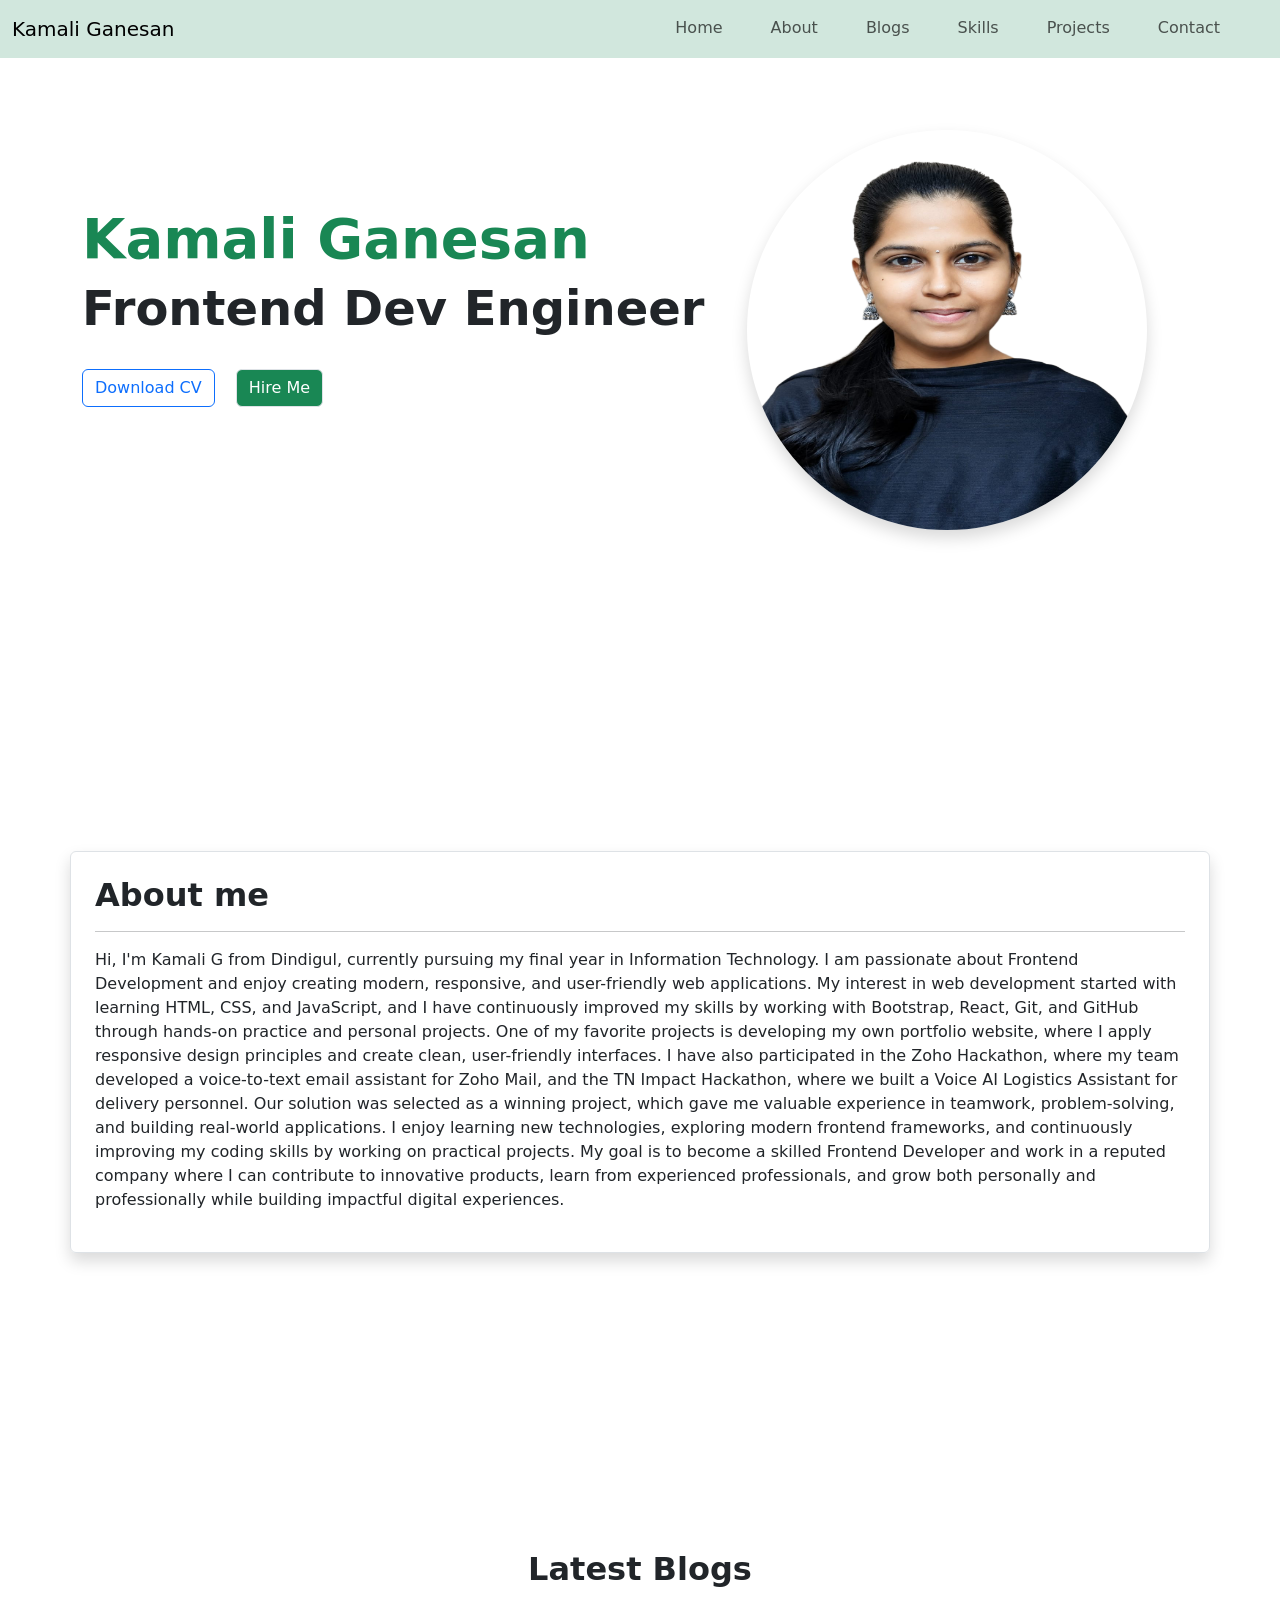
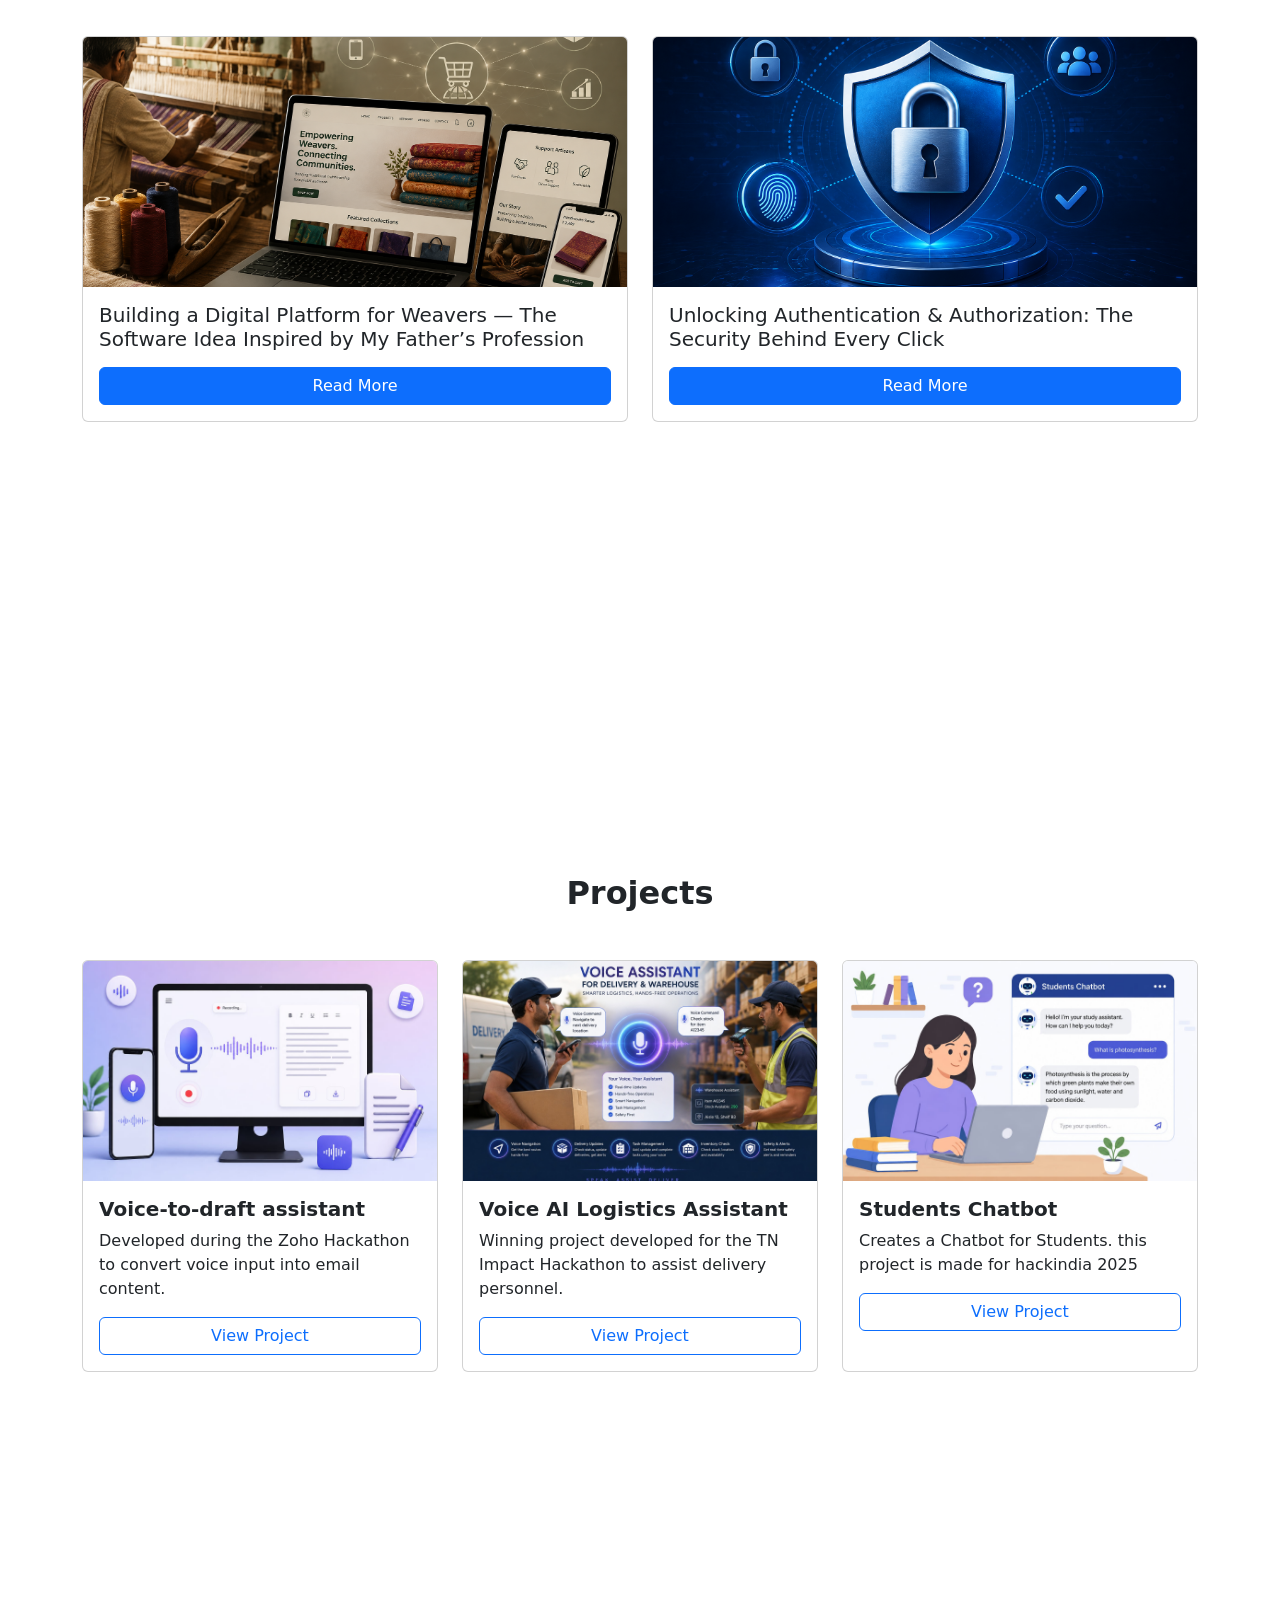
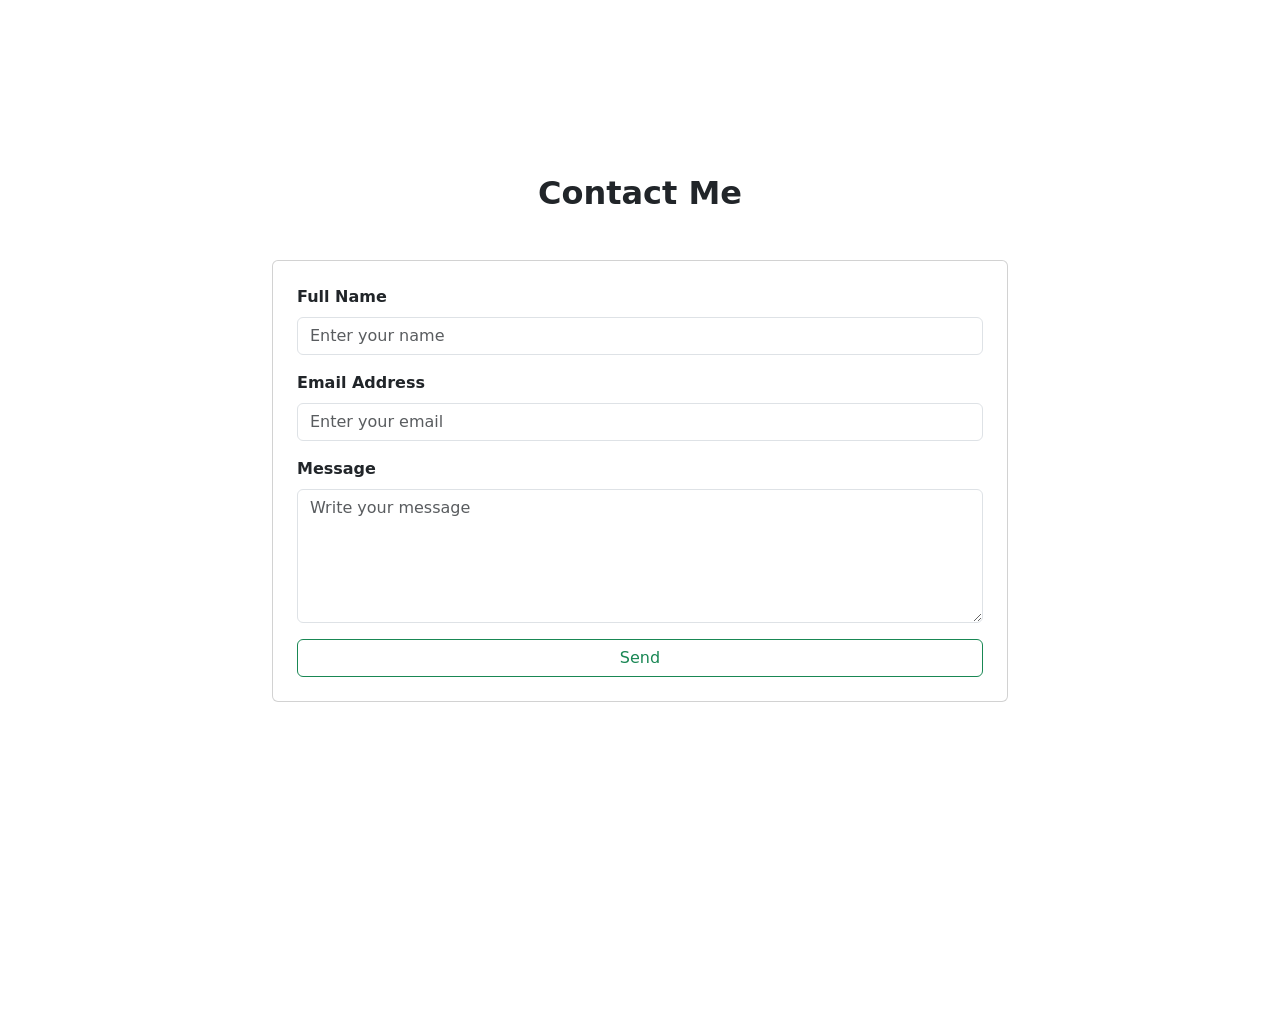
<file: index.html>
<!DOCTYPE html>
<html lang="en">

<head>
    <link href="https://cdn.jsdelivr.net/npm/bootstrap@5.3.8/dist/css/bootstrap.min.css" rel="stylesheet"
        integrity="sha384-sRIl4kxILFvY47J16cr9ZwB07vP4J8+LH7qKQnuqkuIAvNWLzeN8tE5YBujZqJLB" crossorigin="anonymous">

    <meta charset="UTF-8">
    <meta name="viewport" content="width=device-width, initial-scale=1.0">
    <title>Document</title>
    <link rel="stylesheet" href="style.css">
</head>

<body>
    <script src="https://cdn.jsdelivr.net/npm/bootstrap@5.3.8/dist/js/bootstrap.bundle.min.js"
        integrity="sha384-FKyoEForCGlyvwx9Hj09JcYn3nv7wiPVlz7YYwJrWVcXK/BmnVDxM+D2scQbITxI"
        crossorigin="anonymous"></script>
    <nav class="navbar bg-success-subtle">
        <div class="container-fluid">
            <a class="navbar-brand">Kamali Ganesan</a>
            <ul class="navbar-nav flex-row gap-5 me-5 nav-underline">
                <li class="nav-items"><a href="#Home" class="nav-link">Home</a></li>
                <li class="nav-items"><a href="#About" class="nav-link">About</a></li>
                <li class="nav-items"><a href="#Blog" class="nav-link">Blogs</a></li>
                <li class="nav-items"><a href="#Skills" class="nav-link">Skills</a></li>
                <li class="nav-items"><a href="#Projects" class="nav-link">Projects</a></li>
                <li class="nav-items"><a href="#Contact" class="nav-link">Contact</a></li>

            </ul>
        </div>
    </nav>


    <section id="Home">
        <div class="container">
        <div class="row align-items-center">
            <div class="col-lg-7 py-2">
                <h4 class="display-4 fw-bold text-success">Kamali Ganesan</h4>
                <h3 class="display-5 fw-bold ">Frontend Dev Engineer</h3><br>
                <a class="btn btn-outline-primary" href="Kamali_G_Resume.pdf" download>Download CV</a>
                <a class="btn btn-success border rounded text-white ms-3">Hire Me</a>
            </div>
            <div class=" col-lg-5 mt-5 py-4">
                <img src="image.png" alt="profile" class="profileimg rounded-circle shadow">
            </div>
        </div>
        </div>
    </section>
    

    

    <section id="About" class="py-5 mt-5 min-vh-100 d-flex align-items-center">
        <div class="container border rounded shadow ms-6 me-6 p-4">
            <h2 class="text-dark fw-bold ">About me</h2>
            <hr>
            <p>Hi, I'm Kamali G from Dindigul, currently pursuing my final year in Information Technology. I am
                passionate about Frontend Development and enjoy creating modern, responsive, and user-friendly web
                applications. My interest in web development started with learning HTML, CSS, and JavaScript, and I have
                continuously improved my skills by working with Bootstrap, React, Git, and GitHub through hands-on
                practice and personal projects. One of my favorite projects is developing my own portfolio website,
                where I apply responsive design principles and create clean, user-friendly interfaces. I have also
                participated in the Zoho Hackathon, where my team developed a voice-to-text email assistant for Zoho
                Mail, and the TN Impact Hackathon, where we built a Voice AI Logistics Assistant for delivery personnel.
                Our solution was selected as a winning project, which gave me valuable experience in teamwork,
                problem-solving, and building real-world applications. I enjoy learning new technologies, exploring
                modern frontend frameworks, and continuously improving my coding skills by working on practical
                projects. My goal is to become a skilled Frontend Developer and work in a reputed company where I can
                contribute to innovative products, learn from experienced professionals, and grow both personally and
                professionally while building impactful digital experiences.</p>

        </div>

    </section>

    <section id="Blog" class="container pb-5 min-vh-100 py-5 pt-5 ">
        <h2 class="text-center fw-bold mb-5">Latest Blogs</h2>
        <div class="row">

        <!-- Blog 1 -->
        <div class="col-lg-6 mb-4">
            <div class="card h-100">
                <img src="4.png" class="card-img-top" alt="Blog 1" style="height:250px; object-fit:cover">
                    <div class="card-body">
                    <h5 class="card-title">
                       <p>Building a Digital Platform for Weavers — The Software Idea Inspired by My Father’s Profession</p>
                    </h5>
                    <p class="card-text"></p>
                    <a href="#" class="btn btn-primary w-100">
                        Read More
                    </a>
                    </div>
            </div>
        </div>

        <div class="col-lg-6 mb-4">
            <div class="card h-100">
                <img src="3.png" class="card-img-top" alt="Blog 2" style="height:250px; object-fit:cover;">
                <div class="card-body">
                <h5 class="card-title">
Unlocking Authentication & Authorization: The Security Behind Every Click                    </p>
                    </h5>
                    <p class="card-text">
                    <a href="#" class="btn btn-primary w-100">
                        Read More
                    </a>

                </div>
            </div>
        </div>
    </div>

</section> <br>




<section id="Projects" class="py-5 min-vh-100">
    <div class="container">

        <h2 class="text-center fw-bold mb-5">Projects</h2>

        <div class="row">

            
            <div class="col-lg-4 mb-4">
                <div class="card h-100">

                    <img src="pro2.jpeg"
                         class="card-img-top"
                         alt="Project 1"
                         style="height:220px; object-fit:cover;">

                    <div class="card-body">

                        <h5 class="card-title fw-bold">
                            Voice-to-draft assistant
                        </h5>

                        <p class="card-text">
                            Developed during the Zoho Hackathon to convert voice input into email content.
                        </p>

                        <a href="#" class="btn btn-outline-primary w-100">
                            View Project
                        </a>

                    </div>

                </div>
            </div>

            
            <div class="col-lg-4 mb-4">
                <div class="card h-100">

                    <img src="pro1.jpeg"
                         class="card-img-top"
                         alt="Project 2"
                         style="height:220px; object-fit:cover;">

                    <div class="card-body">

                        <h5 class="card-title fw-bold">
                            Voice AI Logistics Assistant
                        </h5>

                        <p class="card-text">
                            Winning project developed for the TN Impact Hackathon to assist delivery personnel.
                        </p>

                        <a href="#" class="btn btn-outline-primary w-100">
                            View Project
                        </a>

                    </div>

                </div>
            </div>

            
            <div class="col-lg-4 mb-4">
                <div class="card h-100">

                    <img src="pic3.jpeg"
                         class="card-img-top"
                         alt="Project 3"
                         style="height:220px; object-fit:cover;">

                    <div class="card-body">

                        <h5 class="card-title fw-bold">
                            Students Chatbot
                        </h5>

                        <p class="card-text">
                            Creates a Chatbot for Students. this project is made for hackindia 2025
                        </p>

                        <a href="#" class="btn btn-outline-primary w-100">
                            View Project
                        </a>

                    </div>

                </div>
            </div>

        </div>

    </div>
</section>


<section id="Contact" class="py-5 min-vh-100">
    <div class="container">

        <h2 class="text-center fw-bold mb-5">Contact Me</h2>

        <div class="row justify-content-center">

            <div class="col-lg-8">

                <div class="card p-4">

                    <div class="mb-3">
                        <label class="form-label fw-bold">Full Name</label>
                        <input type="text" class="form-control" placeholder="Enter your name">
                    </div>

                    <div class="mb-3">
                        <label class="form-label fw-bold">Email Address</label>
                        <input type="email" class="form-control" placeholder="Enter your email">
                    </div>

                    <div class="mb-3">
                        <label class="form-label fw-bold">Message</label>
                        <textarea class="form-control" rows="5" placeholder="Write your message"></textarea>
                    </div>

                    <button class="btn btn-outline-success w-100">
                        Send
                    </button>

                </div>

            </div>

        </div>

    </div>
</section>



</body>

</html>
</file>
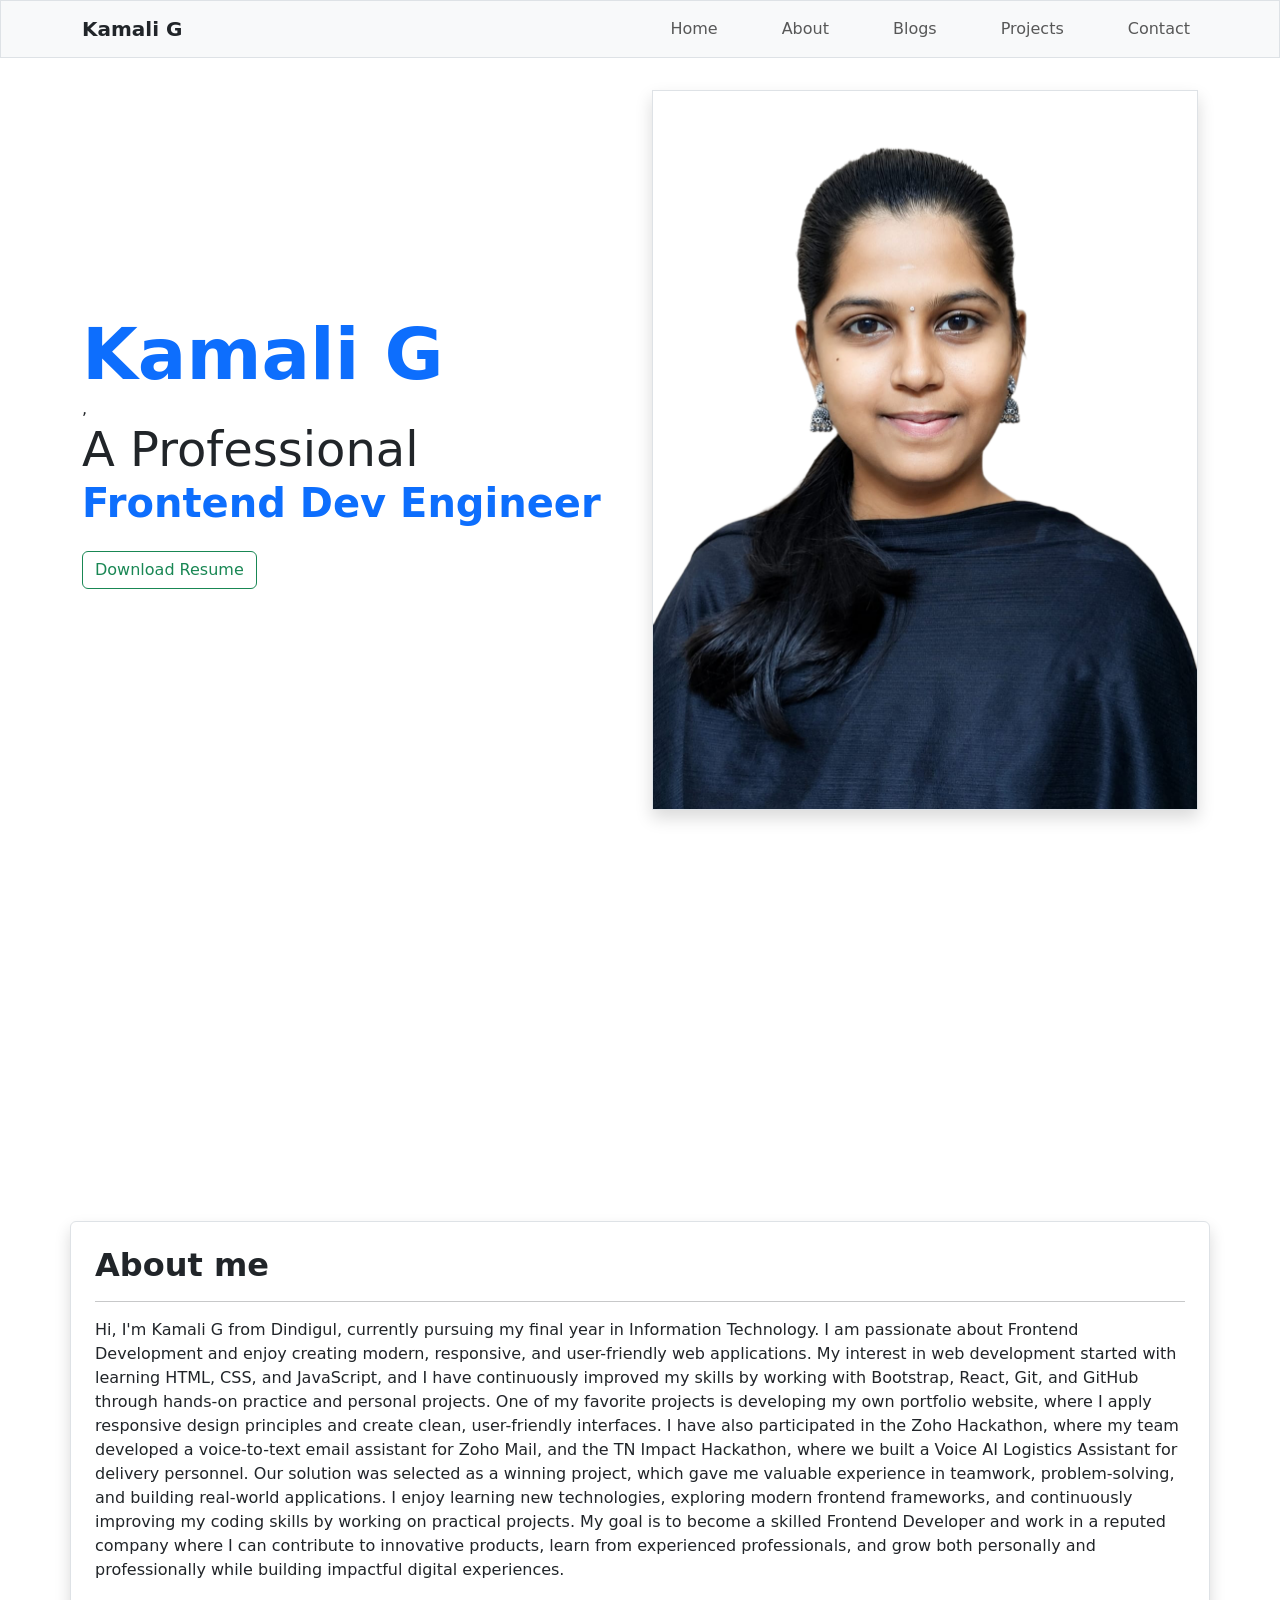
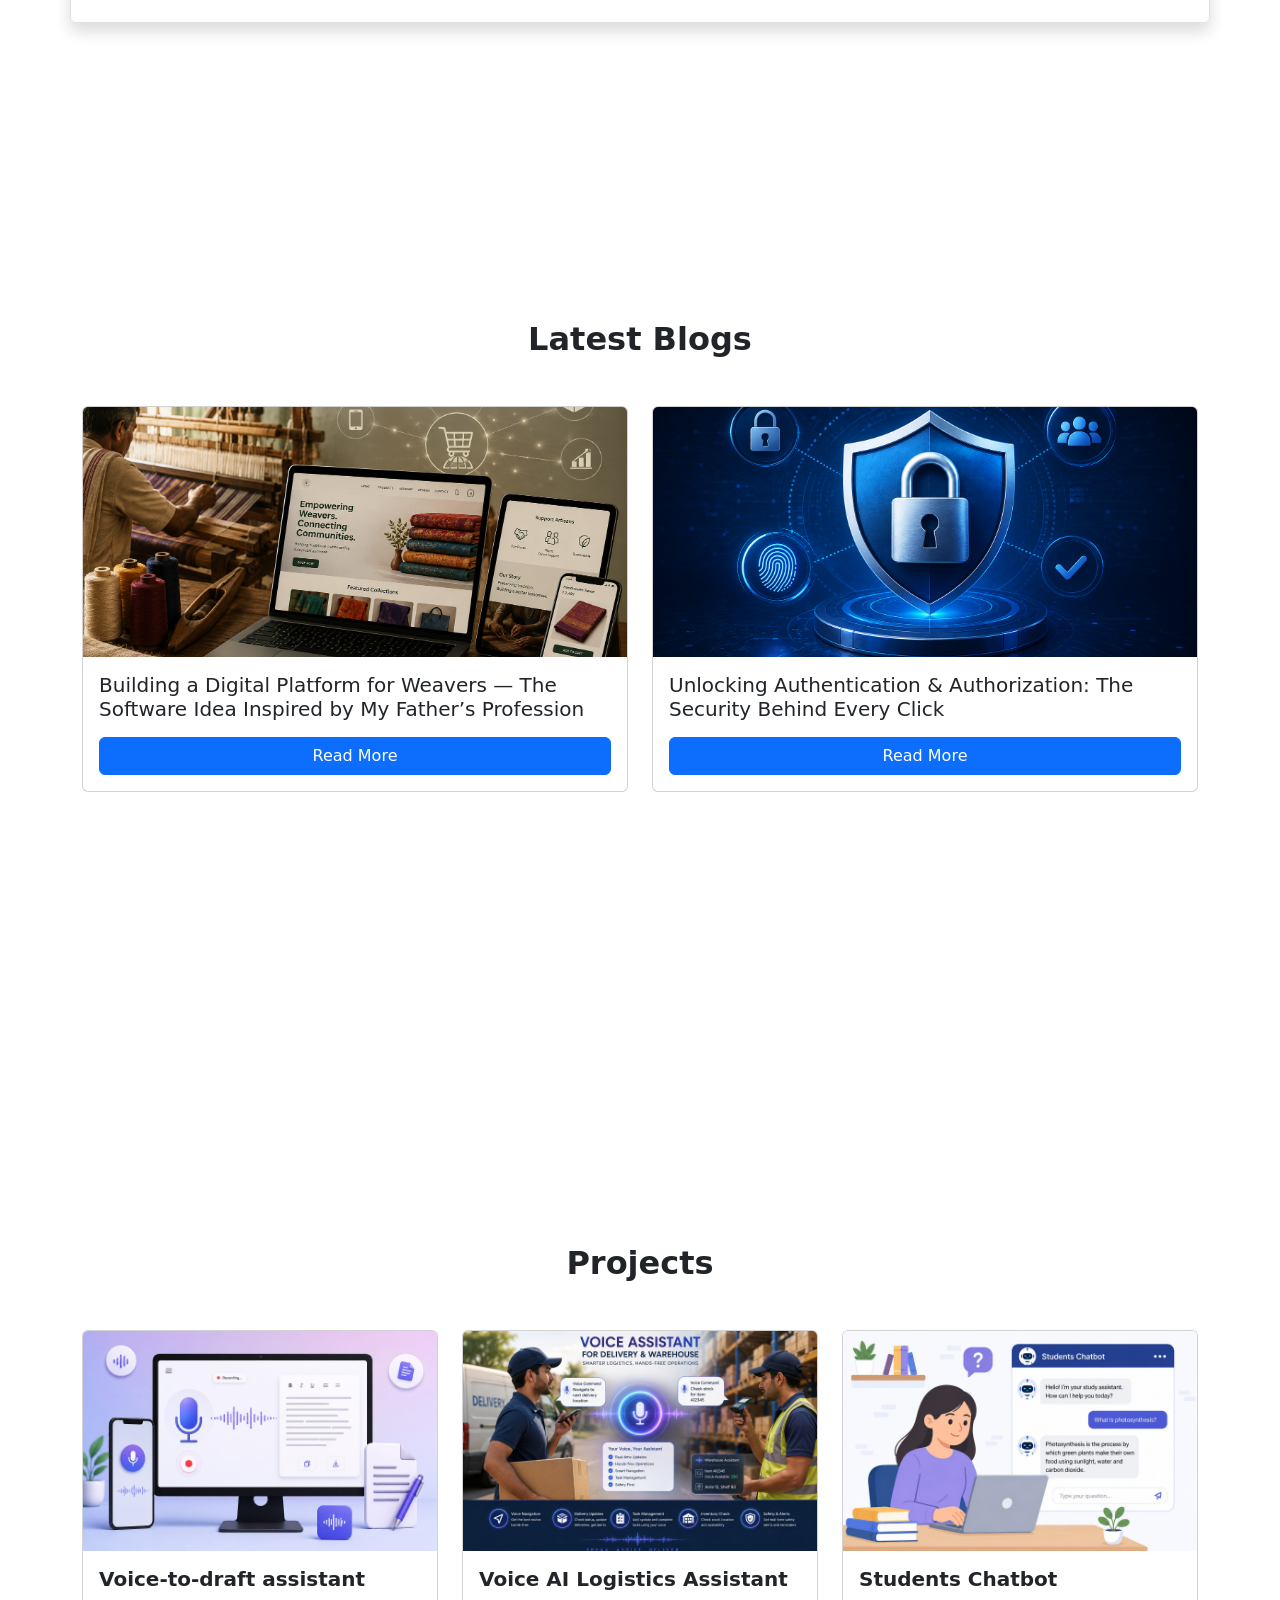
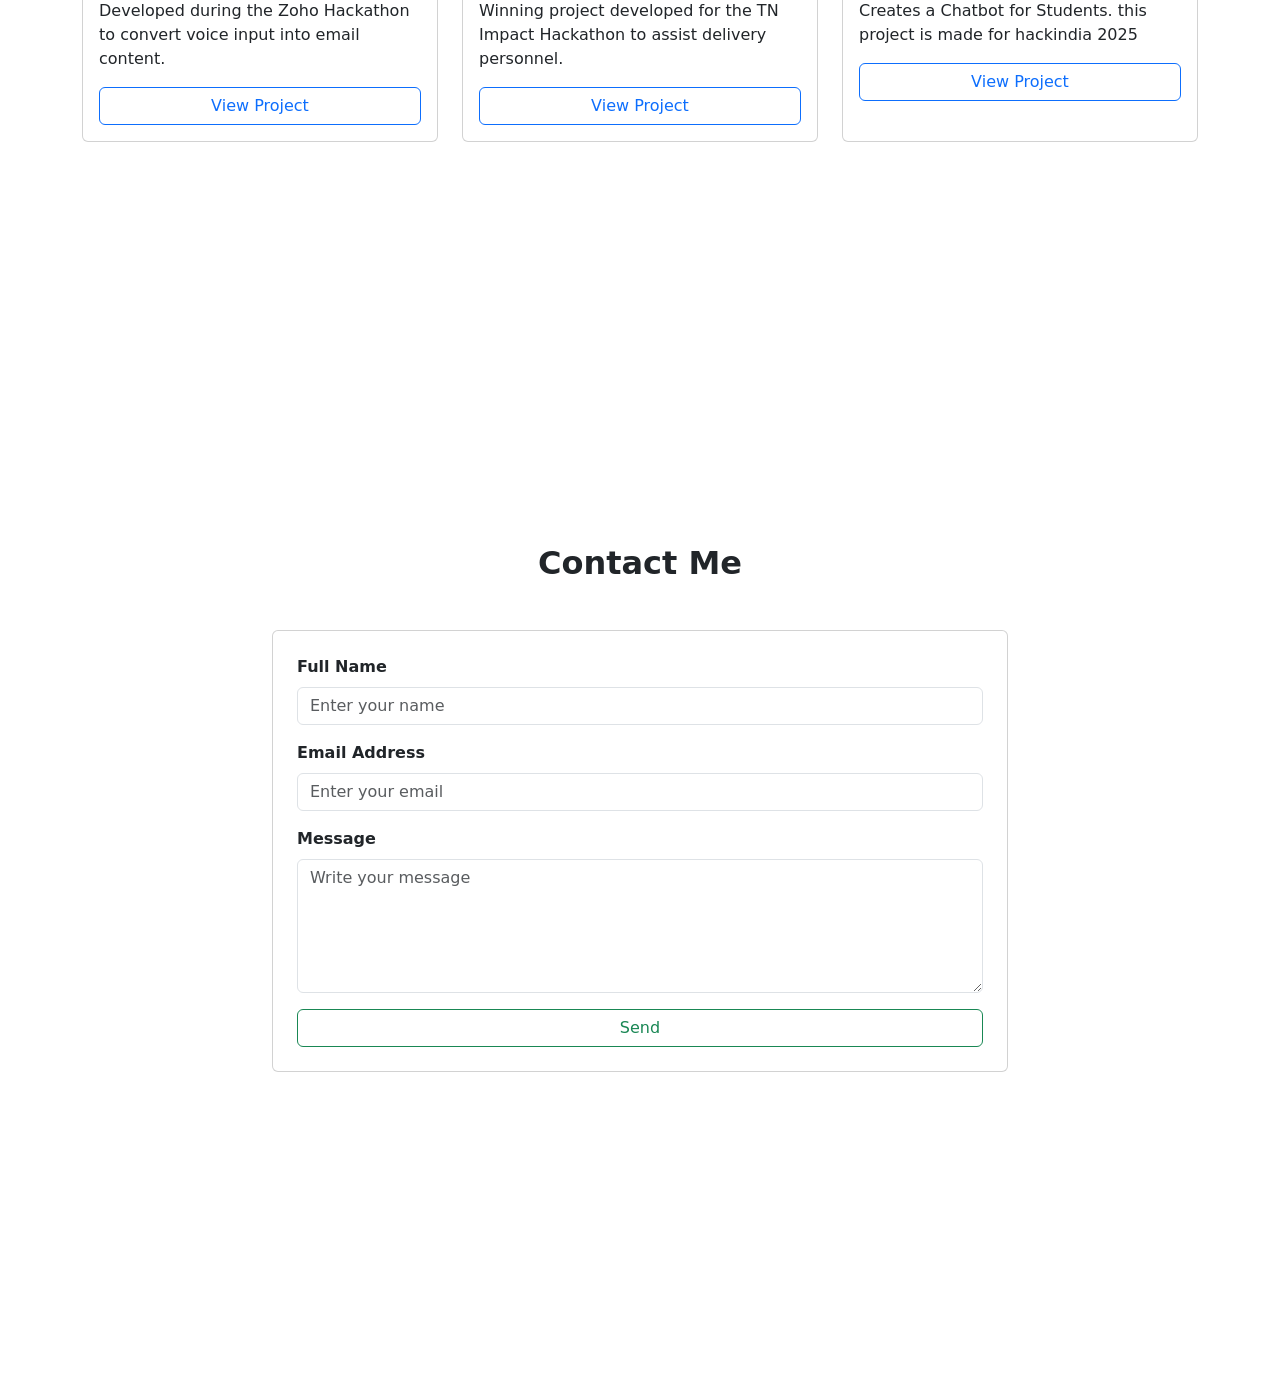
<file: portfolio.html>
<!DOCTYPE html>
<html lang="en">

<head>
    <link href="https://cdn.jsdelivr.net/npm/bootstrap@5.3.8/dist/css/bootstrap.min.css" rel="stylesheet"
        integrity="sha384-sRIl4kxILFvY47J16cr9ZwB07vP4J8+LH7qKQnuqkuIAvNWLzeN8tE5YBujZqJLB" crossorigin="anonymous">

    <meta charset="UTF-8">
    <meta name="viewport" content="width=device-width, initial-scale=1.0">
    <title>Document</title>
    <link rel="stylesheet" href="style.css">
</head>

<body>
    <script src="https://cdn.jsdelivr.net/npm/bootstrap@5.3.8/dist/js/bootstrap.bundle.min.js"
        integrity="sha384-FKyoEForCGlyvwx9Hj09JcYn3nv7wiPVlz7YYwJrWVcXK/BmnVDxM+D2scQbITxI"
        crossorigin="anonymous"></script>

    <nav class="navbar navbar-expand-lg fixed-top border bg-light">
        <div class="container">
            <a class="navbar-brand text-dark fw-bold" href="#">Kamali G</a>
            <ul class="navbar-nav ms-auto gap-5">
                <li class="nav-item"><a class="nav-link " href="#Home">Home</a></li>
                <li class="nav-item"><a class="nav-link " href="#About">About</a></li>
                <li class="nav-item"><a class="nav-link " href="#Blog">Blogs</a></li>
                <li class="nav-item"><a class="nav-link " href="#Projects">Projects</a></li>
                <li class="nav-item"><a class="nav-link " href="#Contact">Contact</a></li>
            </ul>
        </div>
    </nav>


    <section id="Home" class="min-vh-100 d-flex align-items-center" >
        <div class="container">
            <div class="row align-items-center">
                <div class="col-md-6">
                    <div class=" display-2 text-primary fw-bold">Kamali <span class="text-primary">G</span> </div>,<br>
                    <div class="text-dark display-5">A Professional</div>
                    <div class="display-6 text-primary fw-bold ">Frontend Dev Engineer</div><br>
                    <div><button class="btn btn-outline-success justify-content-center">Download Resume</button></div>
                </div>

                <div class="col-md-6 text-center"><img src="image.png" class="profile-img img-fluid border shadow"
                        alt="Profile"> </div>
            </div>
    </section><br>

    

    <section id="About" class="py-5 mt-5 min-vh-100 d-flex align-items-center">
        <div class="container border rounded shadow ms-6 me-6 p-4">
            <h2 class="text-dark fw-bold ">About me</h2>
            <hr>
            <p>Hi, I'm Kamali G from Dindigul, currently pursuing my final year in Information Technology. I am
                passionate about Frontend Development and enjoy creating modern, responsive, and user-friendly web
                applications. My interest in web development started with learning HTML, CSS, and JavaScript, and I have
                continuously improved my skills by working with Bootstrap, React, Git, and GitHub through hands-on
                practice and personal projects. One of my favorite projects is developing my own portfolio website,
                where I apply responsive design principles and create clean, user-friendly interfaces. I have also
                participated in the Zoho Hackathon, where my team developed a voice-to-text email assistant for Zoho
                Mail, and the TN Impact Hackathon, where we built a Voice AI Logistics Assistant for delivery personnel.
                Our solution was selected as a winning project, which gave me valuable experience in teamwork,
                problem-solving, and building real-world applications. I enjoy learning new technologies, exploring
                modern frontend frameworks, and continuously improving my coding skills by working on practical
                projects. My goal is to become a skilled Frontend Developer and work in a reputed company where I can
                contribute to innovative products, learn from experienced professionals, and grow both personally and
                professionally while building impactful digital experiences.</p>

        </div>

    </section>

    <section id="Blog" class="container pb-5 min-vh-100 py-5 pt-5 ">
        <h2 class="text-center fw-bold mb-5">Latest Blogs</h2>
        <div class="row">

        <!-- Blog 1 -->
        <div class="col-lg-6 mb-4">
            <div class="card h-100">
                <img src="4.png" class="card-img-top" alt="Blog 1" style="height:250px; object-fit:cover">
                    <div class="card-body">
                    <h5 class="card-title">
                       <p>Building a Digital Platform for Weavers — The Software Idea Inspired by My Father’s Profession</p>
                    </h5>
                    <p class="card-text"></p>
                    <a href="#" class="btn btn-primary w-100">
                        Read More
                    </a>
                    </div>
            </div>
        </div>

        <div class="col-lg-6 mb-4">
            <div class="card h-100">
                <img src="3.png" class="card-img-top" alt="Blog 2" style="height:250px; object-fit:cover;">
                <div class="card-body">
                <h5 class="card-title">
Unlocking Authentication & Authorization: The Security Behind Every Click                    </p>
                    </h5>
                    <p class="card-text">
                    <a href="#" class="btn btn-primary w-100">
                        Read More
                    </a>

                </div>
            </div>
        </div>
    </div>

</section> <br>




<section id="Projects" class="py-5 min-vh-100">
    <div class="container">

        <h2 class="text-center fw-bold mb-5">Projects</h2>

        <div class="row">

            
            <div class="col-lg-4 mb-4">
                <div class="card h-100">

                    <img src="pro2.jpeg"
                         class="card-img-top"
                         alt="Project 1"
                         style="height:220px; object-fit:cover;">

                    <div class="card-body">

                        <h5 class="card-title fw-bold">
                            Voice-to-draft assistant
                        </h5>

                        <p class="card-text">
                            Developed during the Zoho Hackathon to convert voice input into email content.
                        </p>

                        <a href="#" class="btn btn-outline-primary w-100">
                            View Project
                        </a>

                    </div>

                </div>
            </div>

            
            <div class="col-lg-4 mb-4">
                <div class="card h-100">

                    <img src="pro1.jpeg"
                         class="card-img-top"
                         alt="Project 2"
                         style="height:220px; object-fit:cover;">

                    <div class="card-body">

                        <h5 class="card-title fw-bold">
                            Voice AI Logistics Assistant
                        </h5>

                        <p class="card-text">
                            Winning project developed for the TN Impact Hackathon to assist delivery personnel.
                        </p>

                        <a href="#" class="btn btn-outline-primary w-100">
                            View Project
                        </a>

                    </div>

                </div>
            </div>

            
            <div class="col-lg-4 mb-4">
                <div class="card h-100">

                    <img src="pic3.jpeg"
                         class="card-img-top"
                         alt="Project 3"
                         style="height:220px; object-fit:cover;">

                    <div class="card-body">

                        <h5 class="card-title fw-bold">
                            Students Chatbot
                        </h5>

                        <p class="card-text">
                            Creates a Chatbot for Students. this project is made for hackindia 2025
                        </p>

                        <a href="#" class="btn btn-outline-primary w-100">
                            View Project
                        </a>

                    </div>

                </div>
            </div>

        </div>

    </div>
</section>


<section id="Contact" class="py-5 min-vh-100">
    <div class="container">

        <h2 class="text-center fw-bold mb-5">Contact Me</h2>

        <div class="row justify-content-center">

            <div class="col-lg-8">

                <div class="card p-4">

                    <div class="mb-3">
                        <label class="form-label fw-bold">Full Name</label>
                        <input type="text" class="form-control" placeholder="Enter your name">
                    </div>

                    <div class="mb-3">
                        <label class="form-label fw-bold">Email Address</label>
                        <input type="email" class="form-control" placeholder="Enter your email">
                    </div>

                    <div class="mb-3">
                        <label class="form-label fw-bold">Message</label>
                        <textarea class="form-control" rows="5" placeholder="Write your message"></textarea>
                    </div>

                    <button class="btn btn-outline-success w-100">
                        Send
                    </button>

                </div>

            </div>

        </div>

    </div>
</section>



</body>

</html>
</file>
<file: style.css>
.profileimg{
    width: 400px;
    height: 400px;
}
</file>
